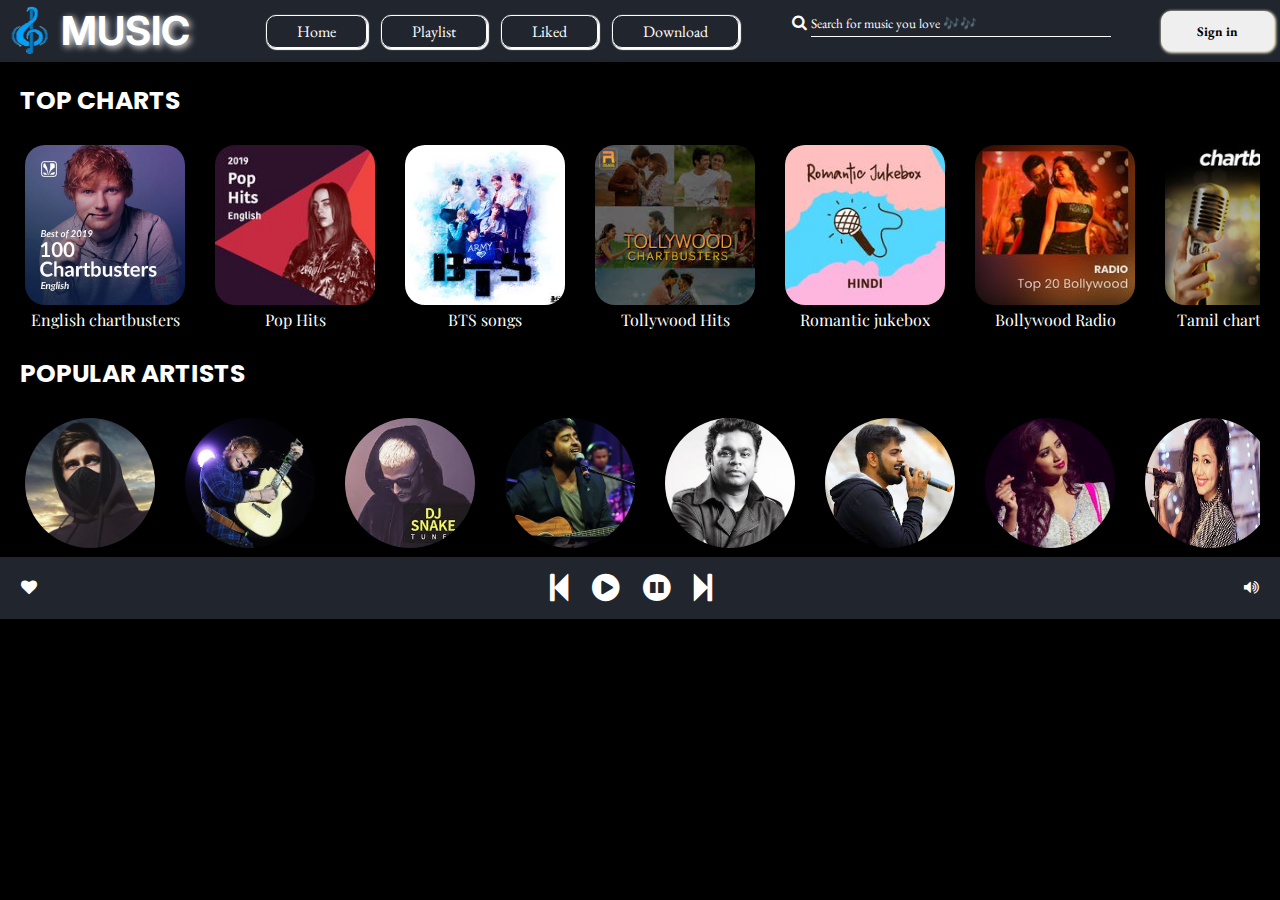
<file: music.html>
<!DOCTYPE html>
<html lang="en">
<head>
    <meta charset="UTF-8">
    <meta name="viewport" content="width=device-width, initial-scale=1.0">
    <title>MY MUSIC</title>
    <link rel="stylesheet" href="music.css" />
    <link rel="stylesheet" href="https://stackpath.bootstrapcdn.com/font-awesome/4.7.0/css/font-awesome.min.css" integrity="sha384-wvfXpqpZZVQGK6TAh5PVlGOfQNHSoD2xbE+QkPxCAFlNEevoEH3Sl0sibVcOQVnN" crossorigin="anonymous">
    <link href="https://fonts.googleapis.com/css2?family=Poppins:ital,wght@1,500&display=swap" rel="stylesheet">
    <link href="https://fonts.googleapis.com/css2?family=Playfair+Display:ital,wght@1,500&display=swap" rel="stylesheet">
    <link href="https://fonts.googleapis.com/css2?family=Inter:wght@700&display=swap" rel="stylesheet">
    <link href="https://fonts.googleapis.com/css2?family=EB+Garamond&display=swap" rel="stylesheet">
    <link href="https://fonts.googleapis.com/css2?family=EB+Garamond:ital@0;1&display=swap" rel="stylesheet">
</head>
<body>
     <header>
         <div class="container">
             <div class="logo">
             <img src="logomusic1.PNG" width="60px" height="60px" /> <h2>MUSIC</h2>
             </div>
             <div class="options">
             <a href="#">Home</a>
             <a href="#">Playlist</a>
             <a href="#">Liked</a>
             <a href="#">Download</a>
             </div>
             <div class="searchbar">
                <div class="sear">
                <i class="fa fa-search"></i>
                <input  placeholder="Search for music you love 🎶🎶" >
                </div>
                <button>Sign in</button>
             </div>
         </div>
         <h2 class="heading">TOP CHARTS</h2>
         <div class="items">
             <div class="griditems">
                 <img src="englishchart.jpg" 
                 width="160px"
                 height="160px" />
                 <p class="head">English chartbusters</p>
             </div>
             <div class="griditems" >
                <img src="pophits.jpg" 
                width="160px"
                height="160px" />
                <p class="head">Pop Hits</p>
            </div>
            <div class="griditems">
                <img src="btsarmy.jpg"
                width="160px"
                height="160px" />
                <p class="head">BTS songs</p>
            </div>
            <div class="griditems">
                <img src="telugu.jpg"
                width="160px"
                height="160px" />
                <p class="head">Tollywood Hits</p>
            </div>
            <div class="griditems">
                <img src="jukebox.jpg"
                width="160px"
                height="160px" />
                <p class="head">Romantic jukebox</p>
            </div>
            <div class="griditems">
                <img src="radio.jpg"
                width="160px"
                height="160px" />
                <p class="head">Bollywood Radio</p>
            </div>
            <div class="griditems">
                <img src="tamil.jpg"
                width="160px"
                height="160px" />
            
                <p class="head">Tamil chartbusters</p>
            </div>
            <div class="griditems">
                <img src="justin.jpg"
                width="160px"
                height="160px" />
                <p class="head">Justin bieber</p>
            </div>
            
         </div>
         <h2 class="heading">POPULAR ARTISTS</h2>
         <div class="items">
             <div class="griditems1">
                 <img src="alanwalker.jpg"
                 width="130px"
                 height="130px">
             </div>
             <div class="griditems1">
                <img src="edsheeran.jpg"
                width="130px"
                height="130px">
            </div>
            <div class="griditems1">
                <img src="dj snake.jpg"
                width="130px"
                 height="130px">
            </div>
            <div class="griditems1">
                <img src="arjitsingh.jpg"
                width="130px"
                 height="130px">
            </div>
            <div class="griditems1">
                <img src="rehman.jpg"
                width="130px"
                 height="130px">
            </div>
            <div class="griditems1">
                <img src="saketh.jpg"
                width="130px"
                height="130px">
            </div>
            <div class="griditems1">
                <img src="shreyagoshal.jpg"
                width="130px"
                 height="130px">
            </div>
            <div class="griditems1">
                <img src="nehakakkar.jpg"
                width="130px"
                 height="130px">
            </div>
            <div class="griditems1">
                <img src="tylorswift.jpg"
                width="130px"
                 height="130px">
            </div>
    
         </div>
         <div class="bottom">
             <div class="butt">
                <i class="fa fa-heart "></i>
             </div>
             <div class="buttons">
                <i class="fa fa-step-backward fa-2x"></i>
                <i class="fa fa-play-circle fa-2x"></i>
                <i class="fa fa-pause-circle fa-2x"></i>
                <i class="fa fa-step-forward fa-2x" ></i>
             </div>
             <div class="butt">
                <i class="fa fa-volume-up "></i>
             </div>
            

         </div>
     </header>
</body>
</html>
</file>
<file: music.css>
*
{
    margin: 0;
    padding: 0;
    text-decoration: none;
}
body
{
    background-color: black;
    color: white;
}
.container
{
    display: flex;
    justify-content: space-between;
    flex-direction: row;
    border: 1px solid #21252D;
    background-color: #21252D;
}
.logo
{
    display: flex;
    flex-direction: row;
}
.logo h2
{
    font-family: 'Inter', sans-serif;
    font-size: 40px;
    margin-top: 5px;
    text-shadow: 2px 2px 7px white;
}
.options
{
  margin-top: 20px;
  position: absolute;
  left: 20%;
}
.options a
{
    color: white;
    border: 1px solid white;
    border-radius: 10px;
    padding: 5px 30px 5px ;
    margin-left: 10px; 
    transition: 0.7s ease; 
    font-family: 'EB Garamond', serif;
    box-shadow: 1px 1px 1px 1px white;
}
.options a:hover
{

    background-color: white;
    color: black;
}
.searchbar
{
    display: flex;
    flex-direction: row;
    margin-right: 5px;
}
input
{
    width: 300px;
    padding-top: 5px;
    padding-bottom: 5px;
    margin-top: 10px;
    margin-bottom: 10px;
    margin-right: 50px;
    border-top: none;
    border-left: none;
    border-right: none;
    border-bottom: 1px solid white;
    background-color: #21252D ;
}
::placeholder
{
    color: white;
    font-family: 'EB Garamond', serif;
}
button
{
    padding: 5px 35px;
    padding-top: 5px;
    padding-bottom: 5px;
    margin-top: 10px;
    margin-bottom: 10px;
    border: 1px solid transparent;
    border-radius: 10px;
    font-family: 'EB Garamond', serif;
    font-weight: bold;
    box-shadow: 1px 1px 3px 1px cornsilk;
}
label #sign-one,
label #sign-two
{
    font-size: 30px;
    color: white;
    line-height: 50px;
    margin-right: 30px;
    cursor: pointer;
    display: none;  
}
#check
{
    display: none;
}
.heading
{
    font-family: 'Poppins', sans-serif;
    font-size: 25px;
    margin-top: 20px;
    margin-bottom: 20px;
    margin-left: 20px;
}
.items
{
    display: grid;
    grid-template-columns: auto auto auto auto auto auto auto auto auto;
    grid-column-gap: 30px;
    margin-left: 20px;
    margin-right: 20px;
    overflow-y: hidden;
    transition: transform 0.7s;
    padding: 5px;
}
.items::-webkit-scrollbar 
{
    display: none;
}
.griditems > img
{
    border-radius: 20px;
    box-shadow: 1px 1px 5px 3px black;
    
}
.griditems > p
{
    text-align: center;
    font-family: 'Playfair Display', serif;
}
.griditems1 > img
{
    border-radius: 50%;
}
.bottom
{
    display: flex;
    flex-direction: row;
    align-items: center;
    width: auto;
    height: 60px;
    border: 1px solid #21252D;
    background-color: #21252D;
}
.buttons
{
    margin-left:auto;
    margin-right: auto;
}
.buttons > i
{
    padding-right: 20px;
}
.butt > i
{
    padding-right: 20px;
    padding-left: 20px;
}

@media screen and (max-width:768px)
{
    .container
    {
        width: 100%;
        height: 70px;
    }
    .imagemusic
    {
        width: 45px;
        height: 45px;
    }
    .logo
    {
        margin-top: 15px;
    }
    .logo > h2
    {
        font-size: 35px;
        margin-top: -2px;
    }
    .searchbar
    {
        margin-top: 10px;
        margin-left: 20px;
    }
    button
    {
        display: none;
    }
    #check , label #sign-one 
    {
        display: block;
        margin-top: 5px;
    }
    .options
    {
        display: none;
    }
    .options a
    {
        display: none;
    }
    .heading
    {
        font-size: 20px;
    }
    .head
    {
        font-size: 10px;
    }
}
@media screen and (max-width:425px)
{
    input
    {
        display: none;
    }
    .container
    {
        width: 100%;
        height: 50px;
    }
    .imagemusic
    {
        width: 35px;
        height: 35px;
        margin-top: 0px;
    }
    .logo
    {
        margin-top: 10px;
    }
    .logo > h2
    {
        font-size: 30px;
        margin-top: -2px;
    }
    .sear > i
    {
        font-size: 25px;
        margin-top:3px;
        margin-left: 160px;
    }
    #check , label #sign-one 
    {
        display: block;
        margin-top: 0px;
        margin-right: 3px;
    }
    .items > .griditems > img
    {
        width: 120px;
        height: 120px;
    }
    .items > .griditems1 > img 
    {
        width: 100px;
        height: 100px;
    }
    .head
    {
        font-size: 5px;
    }
    .heading
    {
        margin-top: 15px;
    }
}
@media screen and (max-width:375px)
{
    body
    {
        width: 100%;
        height: 100vh;
    }
    .container
    {
       
        width: 100%;
        height: auto;
    }
    .items
    {
        margin-right: 10px;
        margin-top: -10px;
    }
    .items > .griditems > img
    {
        width: 100px;
        height: 100px;
    }
    .items > .griditems1 > img 
    {
        width: 100px;
        height: 100px;
    }
    #check , label #sign-one 
    {
        margin-right: 50px;
    }
    .sear > i
    {
        margin-left: 100px;
    }
    .heading
    {
        margin-top: 5px;
    } 
    .butt > i
    {
        padding-right: 50px;
        padding-left: 10px;
    }
    .buttons > i
    {
    padding-right: 10px;
    }
      
}
@media screen and (max-width:320)
{
    .sear > i
    {
        margin-left: 20px;
        font-size: 15px ;
    }
    .container
    {
        width: 100%;
        height: auto;
    }
    #check , label #sign-one 
    {
        margin-right: 40px;
    }
    .heading
    {
        margin-top: 20px;
        
    }
    .butt > i
    {
        padding-right: 30px;
        padding-left: -10px;
    }
    .buttons > i
    {
    padding-right: 5px;
    }
    .items > .griditems > img
    {
        width: 140px;
        height: 140px;
    }
    .items > .griditems1 > img 
    {
        width: 120px;
        height: 120px;
    }
}
</file>
